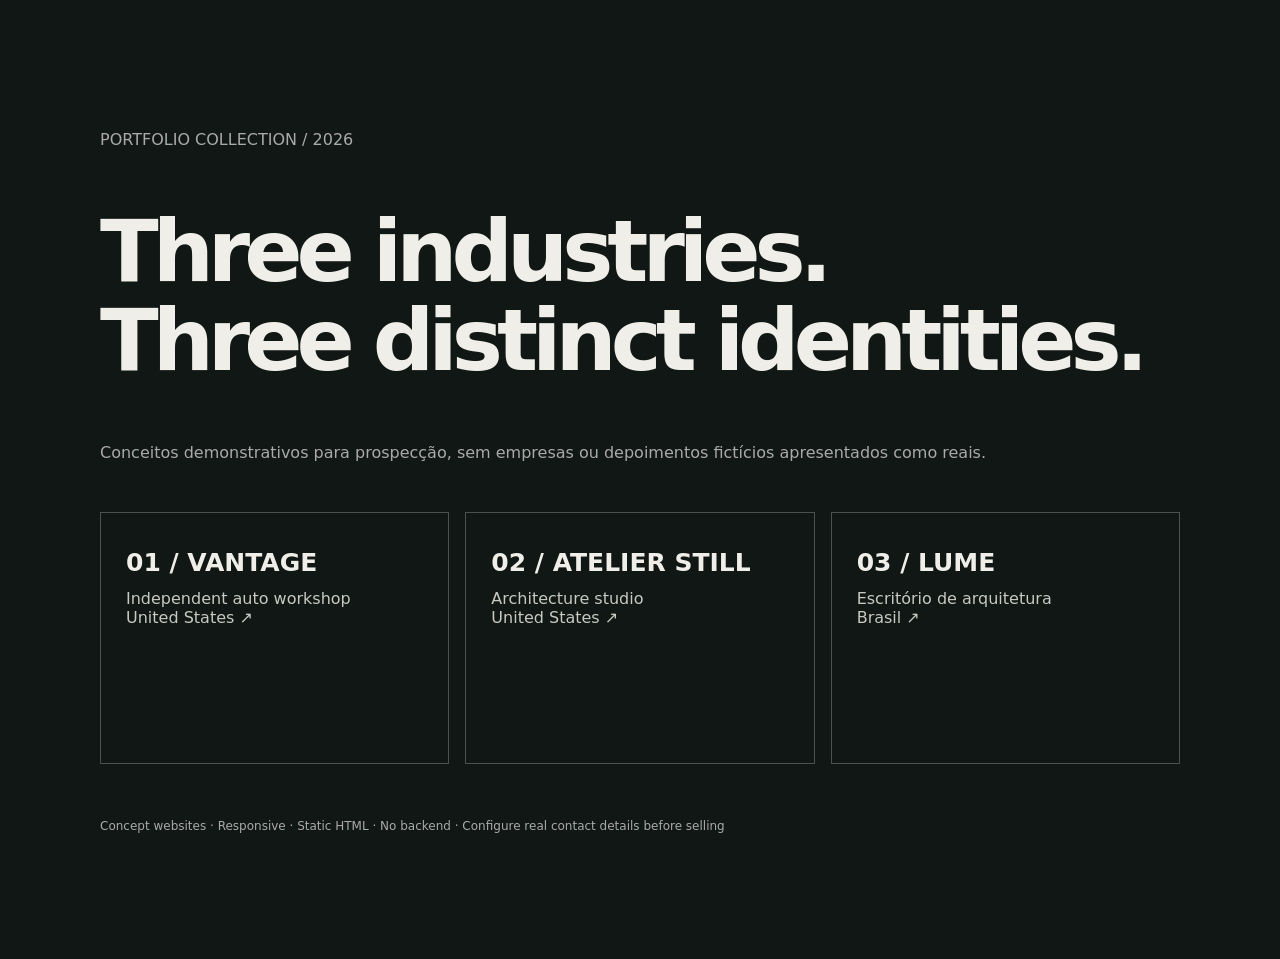
<file: index.html>
<!doctype html><html lang="pt-BR"><meta charset="utf-8"><meta name="viewport" content="width=device-width,initial-scale=1"><title>Three Premium Website Concepts</title><style>body{background:#111714;color:#efeee8;font:16px system-ui;margin:0}main{max-width:1080px;margin:10vh auto;padding:24px}h1{font-size:clamp(42px,7vw,86px);letter-spacing:-.07em;line-height:1.04}p{color:#aaa}a{color:inherit}section{display:grid;grid-template-columns:repeat(3,1fr);gap:16px;margin-top:50px}.card{display:block;border:1px solid #4b514d;padding:35px 25px;text-decoration:none;min-height:180px}.card:hover{background:#223028}.card strong{display:block;font-size:25px;margin-bottom:12px}.card span{color:#c7c9c2}@media(max-width:700px){section{grid-template-columns:1fr}}</style><main><p>PORTFOLIO COLLECTION / 2026</p><h1>Three industries.<br>Three distinct identities.</h1><p>Conceitos demonstrativos para prospecção, sem empresas ou depoimentos fictícios apresentados como reais.</p><section><a class="card" href="auto-us/"><strong>01 / VANTAGE</strong><span>Independent auto workshop<br>United States ↗</span></a><a class="card" href="architecture-us/"><strong>02 / ATELIER STILL</strong><span>Architecture studio<br>United States ↗</span></a><a class="card" href="arquitetura-br/"><strong>03 / LUME</strong><span>Escritório de arquitetura<br>Brasil ↗</span></a></section><p style="margin-top:55px;font-size:12px">Concept websites · Responsive · Static HTML · No backend · Configure real contact details before selling</p></main></html>
</file>
